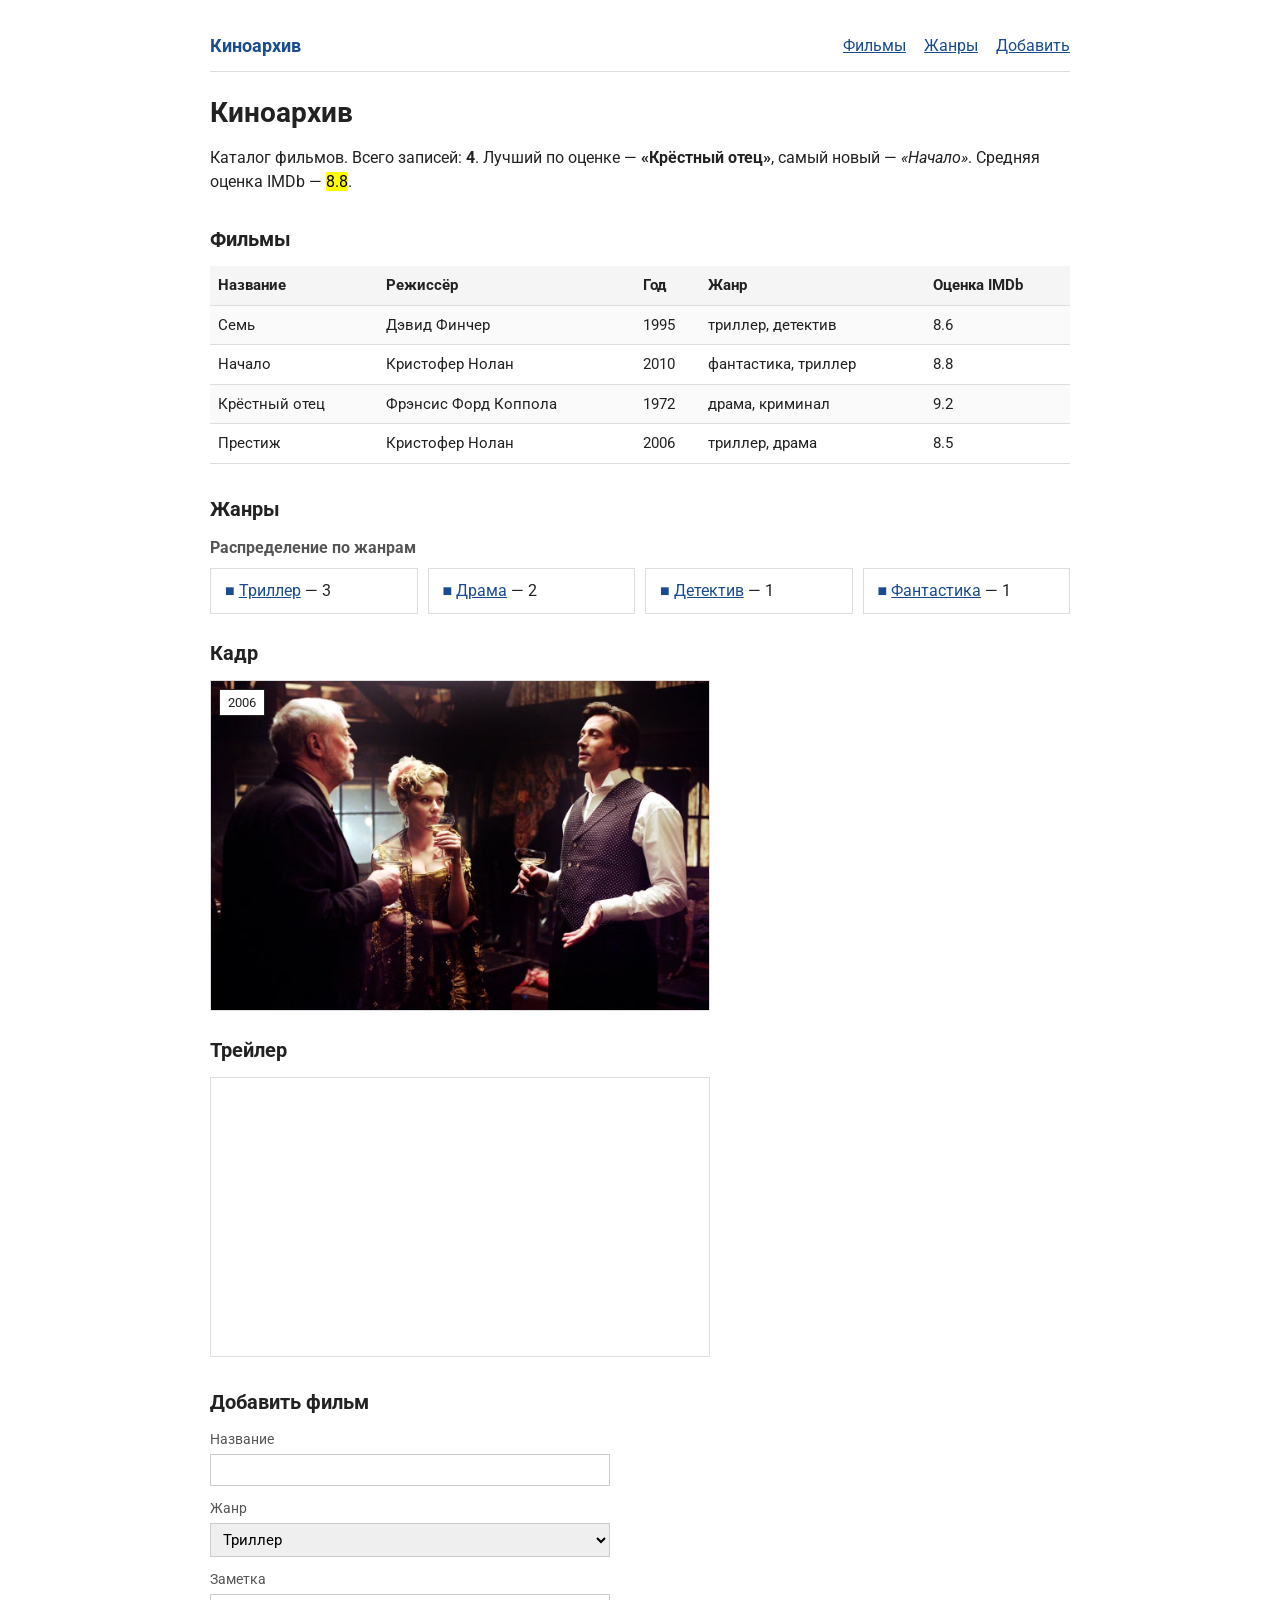
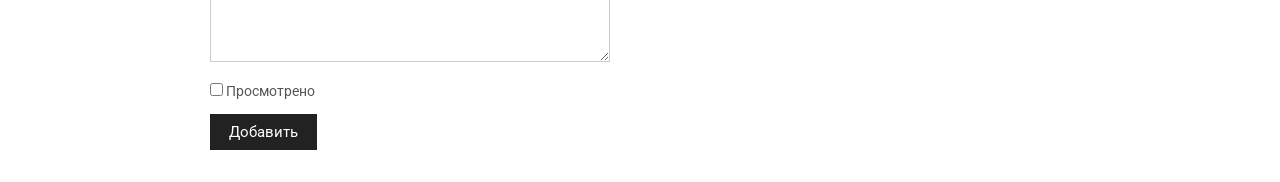
<file: web/lab1/index.html>
<!DOCTYPE html>
<html lang="ru">

<head>
    <meta charset="UTF-8">
    <meta name="viewport" content="width=device-width, initial-scale=1.0">
    <meta name="keywords" content="кино, архив, фильмы">
    <meta name="description" content="Киноархив — каталог фильмов.">
    <title>Киноархив</title>

    <link href="https://fonts.googleapis.com/css2?family=Roboto:wght@400;700&display=swap" rel="stylesheet">

    <link rel="stylesheet" href="style.css">
</head>

<body>

    <div class="header">
        <a href="#" class="logo">Киноархив</a>

        <ul class="menu">
            <li><a href="#films">Фильмы</a></li>
            <li><a href="#genres">Жанры</a></li>
            <li><a href="#add">Добавить</a></li>
        </ul>
    </div>

    <h1>Киноархив</h1>

    <p>
        Каталог фильмов. Всего записей: <span class="count">4</span>.
        Лучший по оценке — <strong>«Крёстный отец»</strong>,
        самый новый — <em>«Начало»</em>.
        Средняя оценка IMDb — <mark>8.8</mark>.
    </p>

    <h2 id="films">Фильмы</h2>

    <table>
        <tr>
            <th>Название</th>
            <th>Режиссёр</th>
            <th>Год</th>
            <th>Жанр</th>
            <th>Оценка IMDb</th>
        </tr>
        <tr>
            <td>Семь</td>
            <td>Дэвид Финчер</td>
            <td>1995</td>
            <td>триллер, детектив</td>
            <td>8.6</td>
        </tr>
        <tr>
            <td>Начало</td>
            <td>Кристофер Нолан</td>
            <td>2010</td>
            <td>фантастика, триллер</td>
            <td>8.8</td>
        </tr>
        <tr>
            <td>Крёстный отец</td>
            <td>Фрэнсис Форд Коппола</td>
            <td>1972</td>
            <td>драма, криминал</td>
            <td>9.2</td>
        </tr>
        <tr>
            <td>Престиж</td>
            <td>Кристофер Нолан</td>
            <td>2006</td>
            <td>триллер, драма</td>
            <td>8.5</td>
        </tr>
    </table>

    <h2 id="genres">Жанры</h2>

    <h3>Распределение по жанрам</h3>

    <div class="genres">
        <div class="genre"><a href="#">Триллер</a> — <span>3</span></div>
        <div class="genre"><a href="#">Драма</a> — <span>2</span></div>
        <div class="genre"><a href="#">Детектив</a> — <span>1</span></div>
        <div class="genre"><a href="#">Фантастика</a> — <span>1</span></div>
    </div>

    <h2>Кадр</h2>

    <div class="photo">
        <span class="badge">2006</span>
        <picture>
            <source media="(min-width: 900px)" srcset="img/prestige-large.jpg">
            <source media="(min-width: 480px)" srcset="img/prestige-medium.jpg">
            <img src="img/prestige-small.jpg" alt="Кадр из фильма Престиж">
        </picture>
    </div>

    <h2>Трейлер</h2>

    <iframe class="video" src="https://www.youtube.com/embed/0B6O17m9sWE" title="Трейлер фильма Престиж"
        allowfullscreen></iframe>

    <h2 id="add">Добавить фильм</h2>

    <form class="form" action="#" method="post">
        <p>
            <label for="title">Название</label>
            <input type="text" id="title" name="title" required>
        </p>

        <p>
            <label for="genre">Жанр</label>
            <select id="genre" name="genre">
                <option>Триллер</option>
                <option>Драма</option>
                <option>Детектив</option>
                <option>Фантастика</option>
            </select>
        </p>

        <p>
            <label for="notes">Заметка</label>
            <textarea id="notes" name="notes" rows="3"></textarea>
        </p>

        <p>
            <label><input type="checkbox" name="watched"> Просмотрено</label>
        </p>

        <p>
            <button type="submit">Добавить</button>
        </p>
    </form>

</body>

</html>
</file>
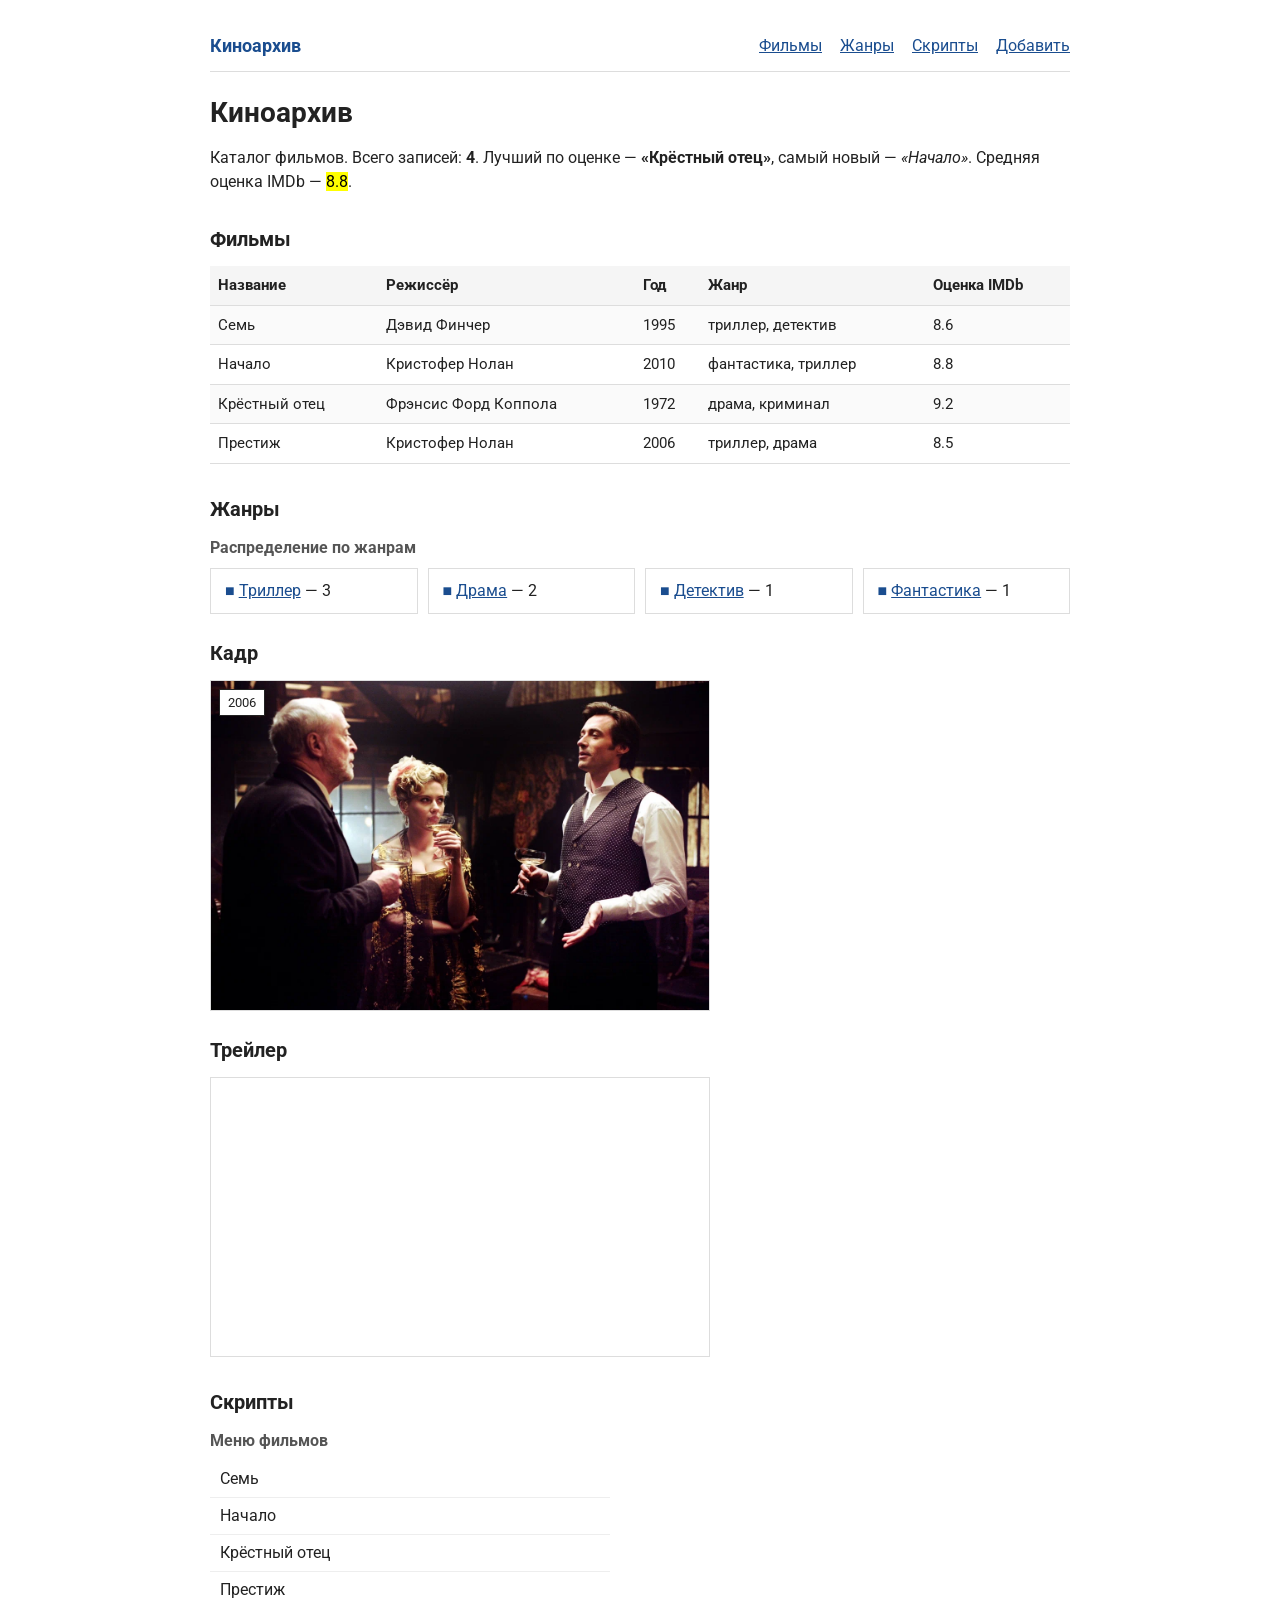
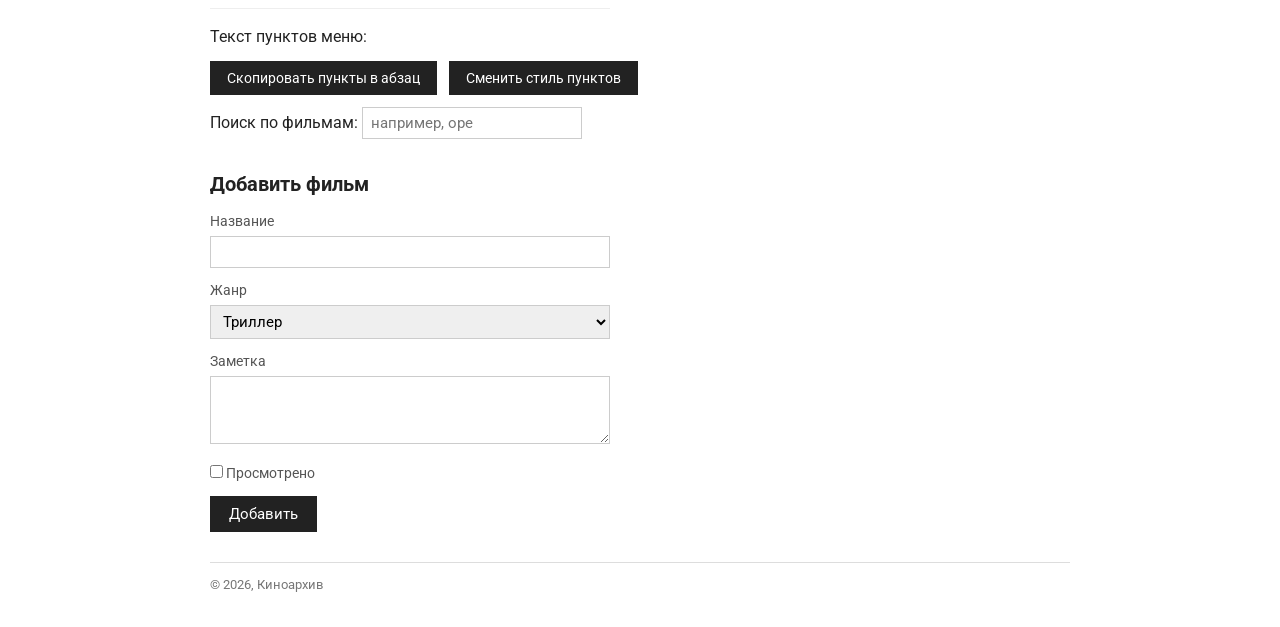
<file: web/lab2/index.html>
<!DOCTYPE html>
<html lang="ru">

<head>
    <meta charset="UTF-8">
    <meta name="viewport" content="width=device-width, initial-scale=1.0">
    <meta name="keywords" content="кино, архив, фильмы">
    <meta name="description" content="Киноархив — каталог фильмов.">
    <title>Киноархив</title>

    <link href="https://fonts.googleapis.com/css2?family=Roboto:wght@400;700&display=swap" rel="stylesheet">

    <link rel="stylesheet" href="style.css">
</head>

<body>

    <div class="header">
        <a href="#" class="logo">Киноархив</a>

        <ul class="menu">
            <li><a href="#films">Фильмы</a></li>
            <li><a href="#genres">Жанры</a></li>
            <li><a href="#scripts">Скрипты</a></li>
            <li><a href="#add">Добавить</a></li>
        </ul>
    </div>

    <h1>Киноархив</h1>

    <p>
        Каталог фильмов. Всего записей: <span class="count">4</span>.
        Лучший по оценке — <strong>«Крёстный отец»</strong>,
        самый новый — <em>«Начало»</em>.
        Средняя оценка IMDb — <mark>8.8</mark>.
    </p>

    <h2 id="films">Фильмы</h2>

    <table>
        <tr>
            <th>Название</th>
            <th>Режиссёр</th>
            <th>Год</th>
            <th>Жанр</th>
            <th>Оценка IMDb</th>
        </tr>
        <tr>
            <td>Семь</td>
            <td>Дэвид Финчер</td>
            <td>1995</td>
            <td>триллер, детектив</td>
            <td>8.6</td>
        </tr>
        <tr>
            <td>Начало</td>
            <td>Кристофер Нолан</td>
            <td>2010</td>
            <td>фантастика, триллер</td>
            <td>8.8</td>
        </tr>
        <tr>
            <td>Крёстный отец</td>
            <td>Фрэнсис Форд Коппола</td>
            <td>1972</td>
            <td>драма, криминал</td>
            <td>9.2</td>
        </tr>
        <tr>
            <td>Престиж</td>
            <td>Кристофер Нолан</td>
            <td>2006</td>
            <td>триллер, драма</td>
            <td>8.5</td>
        </tr>
    </table>

    <h2 id="genres">Жанры</h2>

    <h3>Распределение по жанрам</h3>

    <div class="genres">
        <div class="genre"><a href="#">Триллер</a> — <span>3</span></div>
        <div class="genre"><a href="#">Драма</a> — <span>2</span></div>
        <div class="genre"><a href="#">Детектив</a> — <span>1</span></div>
        <div class="genre"><a href="#">Фантастика</a> — <span>1</span></div>
    </div>

    <h2>Кадр</h2>

    <div class="photo">
        <span class="badge">2006</span>
        <picture>
            <source media="(min-width: 900px)" srcset="img/prestige-large.jpg">
            <source media="(min-width: 480px)" srcset="img/prestige-medium.jpg">
            <img src="img/prestige-small.jpg" alt="Кадр из фильма Престиж">
        </picture>
    </div>

    <h2>Трейлер</h2>

    <iframe class="video" src="https://www.youtube.com/embed/0B6O17m9sWE" title="Трейлер фильма Престиж"
        allowfullscreen></iframe>

    <h2 id="scripts">Скрипты</h2>

    <h3>Меню фильмов</h3>

    <ul id="films-list" class="films-list">
        <li>Семь</li>
        <li>Начало</li>
        <li>Крёстный отец</li>
        <li>Престиж</li>
    </ul>

    <p id="output">Текст пунктов меню: </p>

    <p>
        <button id="copy-btn" type="button">Скопировать пункты в абзац</button>
        <button id="style-btn" type="button">Сменить стиль пунктов</button>
    </p>

    <p>
        <label for="search">Поиск по фильмам:</label>
        <input type="text" id="search" placeholder="например, оре">
    </p>

    <h2 id="add">Добавить фильм</h2>

    <form class="form" action="#" method="post">
        <p>
            <label for="title">Название</label>
            <input type="text" id="title" name="title" required>
        </p>

        <p>
            <label for="genre">Жанр</label>
            <select id="genre" name="genre">
                <option>Триллер</option>
                <option>Драма</option>
                <option>Детектив</option>
                <option>Фантастика</option>
            </select>
        </p>

        <p>
            <label for="notes">Заметка</label>
            <textarea id="notes" name="notes" rows="3"></textarea>
        </p>

        <p>
            <label><input type="checkbox" name="watched"> Просмотрено</label>
        </p>

        <p>
            <button type="submit">Добавить</button>
        </p>
    </form>

    <div class="footer">
        <p>© 2026, Киноархив</p>
    </div>

    <script src="script.js"></script>

</body>

</html>
</file>
<file: web/lab1/style.css>
* {
    margin: 0;
    padding: 0;
    box-sizing: border-box;
}

body {
    font-family: 'Roboto', Arial, sans-serif;
    font-size: 16px;
    line-height: 1.5;
    color: #222;
    background: #fff;
    max-width: 900px;
    margin: 0 auto;
    padding: 20px;
}

h1 {
    font-size: 28px;
    margin: 20px 0 12px;
}

h2 {
    font-size: 20px;
    margin: 24px 0 12px;
}

h3 {
    font-size: 16px;
    margin: 12px 0 8px;
    color: #555;
}

p {
    margin-bottom: 12px;
}

a {
    color: #1a4d8f;
}

a:hover {
    text-decoration: none;
}

#films {
    margin-top: 30px;
}

#genres {
    margin-top: 30px;
}

#add {
    margin-top: 30px;
}

.header {
    display: flex;
    justify-content: space-between;
    align-items: center;
    padding: 12px 0;
    border-bottom: 1px solid #ddd;

    position: sticky;
    top: 0;
    background: #fff;
    z-index: 10;
}

.logo {
    font-weight: 700;
    font-size: 18px;
    text-decoration: none;
}

.menu {
    list-style: none;
    display: flex;
    gap: 18px;
}

.count {
    font-weight: 700;
}

table {
    width: 100%;
    border-collapse: collapse;
    font-size: 15px;
}

th,
td {
    text-align: left;
    padding: 8px;
    border-bottom: 1px solid #ddd;
    width: calc(20% - 2px);
}

th {
    background: #f5f5f5;
}

tr:nth-child(even) {
    background: #fafafa;
}

.genres {
    display: flex;
    flex-wrap: wrap;
    gap: 10px;
}

.genre {
    flex: 1 1 180px;
    padding: 10px 14px;
    border: 1px solid #ddd;
    position: relative;
}

.genre::before {
    content: '■ ';
    color: #1a4d8f;
}

.photo {
    position: relative;
    max-width: 500px;
    border: 1px solid #ddd;
}

.badge {
    position: absolute;
    top: 8px;
    left: 8px;
    z-index: 2;
    background: #fff;
    padding: 3px 8px;
    font-size: 13px;
    border: 1px solid #222;
}

.photo img {
    display: block;
    width: 100%;
    transition: transform 0.4s;
}

.photo:hover img {
    transform: scale(1.03);
}

.video {
    width: 100%;
    max-width: 500px;
    height: 280px;
    border: 1px solid #ddd;
    display: block;
}

.form {
    max-width: 400px;
}

.form label {
    display: block;
    font-size: 14px;
    color: #555;
    margin-bottom: 4px;
}

.form input[type="text"],
.form select,
.form textarea {
    width: 100%;
    padding: 6px 8px;
    font-family: inherit;
    font-size: 15px;
    border: 1px solid #ccc;
    outline: none;
    transition: border-color 0.2s;
}

.form input:focus,
.form select:focus,
.form textarea:focus {
    border-color: #1a4d8f;
}

.form textarea {
    resize: vertical;
}

.form button {
    padding: 8px 18px;
    font-family: inherit;
    font-size: 15px;
    background: #222;
    color: #fff;
    border: 1px solid #222;
    cursor: pointer;
    transition: background 0.2s;
    /* transition */
}

.form button:hover {
    background: #1a4d8f;
    border-color: #1a4d8f;
}

.footer {
    margin-top: 30px;
    padding-top: 12px;
    border-top: 1px solid #ddd;
    font-size: 13px;
    color: #777;
}

@keyframes fade {
    from {
        opacity: 0;
    }

    to {
        opacity: 1;
    }
}

h1 {
    animation: fade 0.8s ease;
}


@media (max-width: 700px) {
    .header {
        flex-direction: column;
        gap: 10px;
    }

    table {
        font-size: 14px;
    }
}

@media (max-width: 480px) {
    body {
        padding: 12px;
    }

    h1 {
        font-size: 22px;
    }

    h2 {
        font-size: 17px;
    }

    h3 {
        font-size: 15px;
    }

    .video {
        height: 200px;
    }
}

@media (max-width: 900px) and (orientation: landscape) {
    h1 {
        font-size: 20px;
    }
}
</file>
<file: web/lab2/style.css>
* {
    margin: 0;
    padding: 0;
    box-sizing: border-box;
}

body {
    font-family: 'Roboto', Arial, sans-serif;
    font-size: 16px;
    line-height: 1.5;
    color: #222;
    background: #fff;
    max-width: 900px;
    margin: 0 auto;
    padding: 20px;
}

h1 {
    font-size: 28px;
    margin: 20px 0 12px;
}

h2 {
    font-size: 20px;
    margin: 24px 0 12px;
}

h3 {
    font-size: 16px;
    margin: 12px 0 8px;
    color: #555;
}

p {
    margin-bottom: 12px;
}

a {
    color: #1a4d8f;
}

a:hover {
    text-decoration: none;
}

#films {
    margin-top: 30px;
}

#genres {
    margin-top: 30px;
}

#scripts {
    margin-top: 30px;
}

#add {
    margin-top: 30px;
}

.header {
    display: flex;
    justify-content: space-between;
    align-items: center;
    padding: 12px 0;
    border-bottom: 1px solid #ddd;

    position: sticky;
    top: 0;
    background: #fff;
    z-index: 10;
}

.logo {
    font-weight: 700;
    font-size: 18px;
    text-decoration: none;
}

.menu {
    list-style: none;
    display: flex;
    gap: 18px;
}

.count {
    font-weight: 700;
}

table {
    width: 100%;
    border-collapse: collapse;
    font-size: 15px;
}

th,
td {
    text-align: left;
    padding: 8px;
    border-bottom: 1px solid #ddd;
    width: calc(20% - 2px);
}

th {
    background: #f5f5f5;
}

tr:nth-child(even) {
    background: #fafafa;
}

.genres {
    display: flex;
    flex-wrap: wrap;
    gap: 10px;
}

.genre {
    flex: 1 1 180px;
    padding: 10px 14px;
    border: 1px solid #ddd;
    position: relative;
}

.genre::before {
    content: '■ ';
    color: #1a4d8f;
}

.photo {
    position: relative;
    max-width: 500px;
    border: 1px solid #ddd;
}

.badge {
    position: absolute;
    top: 8px;
    left: 8px;
    z-index: 2;
    background: #fff;
    padding: 3px 8px;
    font-size: 13px;
    border: 1px solid #222;
}

.photo img {
    display: block;
    width: 100%;
    transition: transform 0.4s;
}

.photo:hover img {
    transform: scale(1.03);
}

.video {
    width: 100%;
    max-width: 500px;
    height: 280px;
    border: 1px solid #ddd;
    display: block;
}

.films-list {
    list-style: none;
    max-width: 400px;
    margin-bottom: 16px;
}

.films-list li {
    padding: 6px 10px;
    border-bottom: 1px solid #eee;
    transition: background 0.2s;
}

.highlight {
    background: #fff2b3;
    font-weight: 700;
    border-left: 4px solid #1a4d8f;
}

.mark {
    background: #ffe066;
    padding: 0 2px;
}

#copy-btn,
#style-btn {
    padding: 8px 16px;
    font-family: inherit;
    font-size: 14px;
    background: #222;
    color: #fff;
    border: 1px solid #222;
    cursor: pointer;
    transition: background 0.2s;
    margin-right: 8px;
}

#copy-btn:hover,
#style-btn:hover {
    background: #1a4d8f;
    border-color: #1a4d8f;
}

#search {
    padding: 6px 8px;
    font-family: inherit;
    font-size: 15px;
    border: 1px solid #ccc;
    outline: none;
    transition: border-color 0.2s;
    width: 220px;
}

#search:focus {
    border-color: #1a4d8f;
}

.form {
    max-width: 400px;
}

.form label {
    display: block;
    font-size: 14px;
    color: #555;
    margin-bottom: 4px;
}

.form input[type="text"],
.form select,
.form textarea {
    width: 100%;
    padding: 6px 8px;
    font-family: inherit;
    font-size: 15px;
    border: 1px solid #ccc;
    outline: none;
    transition: border-color 0.2s;
}

.form input:focus,
.form select:focus,
.form textarea:focus {
    border-color: #1a4d8f;
}

.form textarea {
    resize: vertical;
}

.form button {
    padding: 8px 18px;
    font-family: inherit;
    font-size: 15px;
    background: #222;
    color: #fff;
    border: 1px solid #222;
    cursor: pointer;
    transition: background 0.2s;
}

.form button:hover {
    background: #1a4d8f;
    border-color: #1a4d8f;
}

.footer {
    margin-top: 30px;
    padding-top: 12px;
    border-top: 1px solid #ddd;
    font-size: 13px;
    color: #777;
}

@keyframes fade {
    from {
        opacity: 0;
    }

    to {
        opacity: 1;
    }
}

h1 {
    animation: fade 0.8s ease;
}

@media (max-width: 700px) {
    .header {
        flex-direction: column;
        gap: 10px;
    }

    table {
        font-size: 14px;
    }
}

@media (max-width: 480px) {
    body {
        padding: 12px;
    }

    h1 {
        font-size: 22px;
    }

    h2 {
        font-size: 17px;
    }

    h3 {
        font-size: 15px;
    }

    .video {
        height: 200px;
    }

    #search {
        width: 100%;
    }
}

@media (max-width: 900px) and (orientation: landscape) {
    h1 {
        font-size: 20px;
    }
}
</file>
